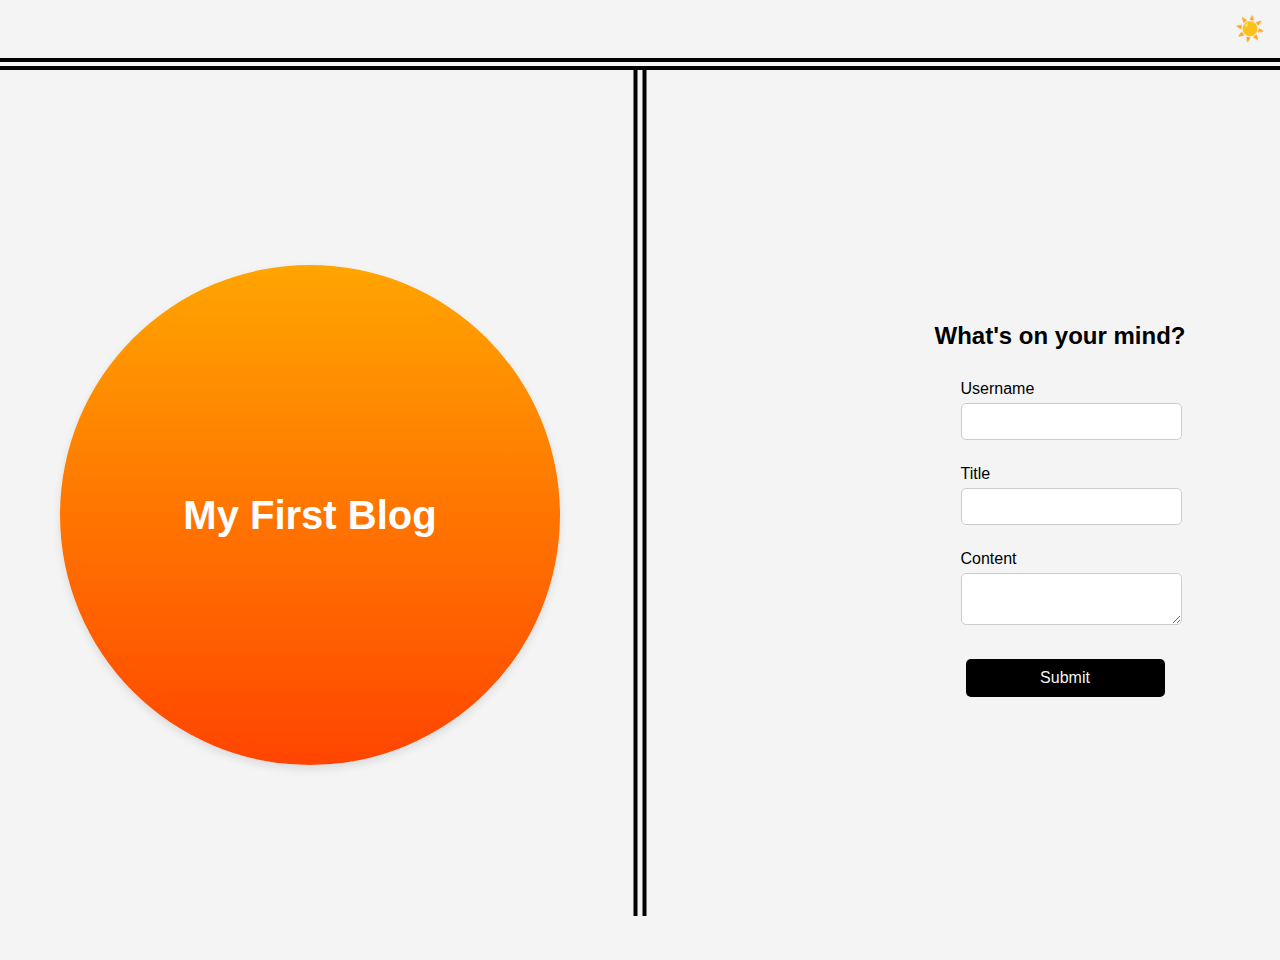
<file: index.html>
<!DOCTYPE html>
<html lang="en">
<head>
    <meta charset="UTF-8">
    <meta name="viewport" content="width=device-width, initial-scale=1.0">
    <title>Personal Blog - Landing Page</title>
    <link rel="stylesheet" href="assets/css/styles.css">
    <link rel="stylesheet" href="assets/css/form.css">
</head>
<body>
    <header class="header">
        <div class="toggle-container">
            <button id="toggleMode" class="toggle-btn">☀️</button>
        </div>
    </header>
    <div class="header-line"></div>
    <div class="center-lines"></div>
    <div class="container">
        <div class="left">
            <div class="circle">
                <h1>My First Blog</h1>
            </div>
        </div>
        <div class="right">
            <h2>What's on your mind?</h2>
            <form id="blogForm">
                <div class="form-group">
                    <label for="username">Username</label>
                    <input type="text" id="username" name="username" required>
                </div>
                <div class="form-group">
                    <label for="title">Title</label>
                    <input type="text" id="title" name="title" required>
                </div>
                <div class="form-group">
                    <label for="content">Content</label>
                    <textarea id="content" name="content" required></textarea>
                </div>
                <button type="submit">Submit</button>
            </form>
            <p id="errorMessage" class="error"></p>
        </div>
    </div>
    <script src="assets/js/logic.js"></script>
</body>
</html>
</file>
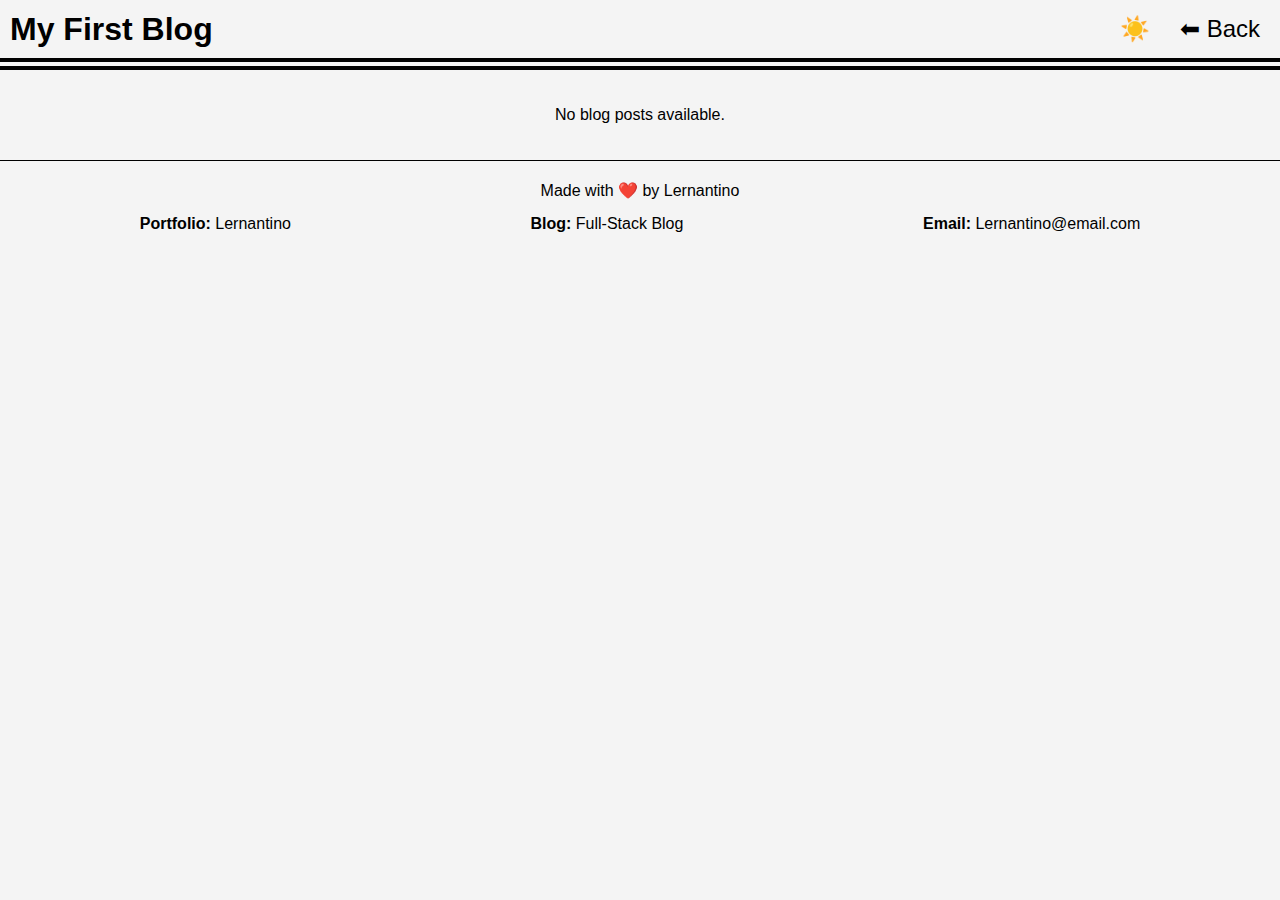
<file: blog.html>
<!DOCTYPE html>
<html lang="en">
<head>
    <meta charset="UTF-8">
    <meta name="viewport" content="width=device-width, initial-scale=1.0">
    <title>Personal Blog - Blog Posts</title>
    <link rel="stylesheet" href="assets/css/blog.css">
</head>
<body>
    <header class="header">
        <h1>My First Blog</h1>
        <div class="toggle-container">
            <button id="toggleMode" class="toggle-btn">☀️</button>
            <button id="backButton" class="back-btn">⬅ Back</button>
        </div>
    </header>
    <div class="header-line"></div>
    <main class="main-content">
        <!-- Blog posts will be dynamically inserted here -->
    </main>
    <footer>
        <p>Made with ❤️ by Lernantino</p>
        <div class="footer-links">
            <p><strong>Portfolio:</strong> Lernantino</p>
            <p><strong>Blog:</strong> Full-Stack Blog</p>
            <p><strong>Email:</strong> Lernantino@email.com</p>
        </div>
    </footer>
    <script src="assets/js/blog.js"></script>
</body>
</html>
</file>
<file: assets/css/styles.css>
body {
    font-family: Arial, sans-serif;
    background-color: #f4f4f4;
    color: #000;
    transition: background-color 0.3s, color 0.3s;
    margin: 0;
    padding: 0;
    position: relative; /* Add this */
}

body.dark-mode {
    background-color: #000;
    color: #000;
}

.header {
    display: flex;
    justify-content: flex-end;
    align-items: center;
    padding: 10px;
    background-color: #f4f4f4;
    border-bottom: 4px solid #000;
}
header.dark-mode {
    background-color: #000;
    
}
.header-line {
    width: 100%;
    height: 4px;
    background-color: #000;
    margin-top: 4px; /* Add space between lines */
}

.center-lines {
    position: absolute;
    left: 50%;
    transform: translateX(-50%);
    width: 13px; /* Adjust based on the space between lines */
    height: calc(100vh - 54px); /* Adjust to cover the remaining viewport height */
    display: flex;
    justify-content: space-between;
    z-index: -1; /* Ensure it stays behind other elements */
}

.center-lines::before,
.center-lines::after {
    content: '';
    width: 4px;
    height: 100%;
    background-color: #000;
}

.toggle-container {
    display: flex;
    justify-content: flex-end;
    align-items: center;
    width: auto;
}

.toggle-btn {
    padding: 0;
    cursor: pointer;
    background: none;
    border: none;
    font-size: 24px;
    outline: none;
}

.toggle-btn:hover {
    background-color: rgba(0, 0, 0, 0.1);
    border-radius: 50%;
}

.container {
    display: flex;
    max-width: 2000px;
    margin: 0 auto;
    padding: 20px;
    align-items: center;
    justify-content: center;
    height: calc(100vh - 54px); /* Adjust based on header height and margin-top */
    gap: 100px; /* Add space between left and right */
}

.left {
    flex: 1;
    display: flex;
    align-items: center;
    justify-content: center;
    padding: 20px;
    box-sizing: border-box;
}

.circle {
    width: 700px;
    height: 700px;
    background: linear-gradient(to bottom, #ffa500, #ff4500);
    border-radius: 50%;
    display: flex;
    align-items: center;
    justify-content: center;
    box-shadow: 0 4px 8px rgba(0, 0, 0, 0.1);
}

.circle h1 {
    font-size: 2.5em;
    color: #fff;
    text-align: center;
}

.right {
    flex: 1;
    display: flex;
    flex-direction: column;
    align-items: center;
    padding: 20px;
    background-color: #f4f4f4;
}

.right h2 {
    font-size: 1.5em;
    margin-bottom: 20px;
    text-align: center;
    padding-bottom: 10px;
    width: 100%;
}

button {
    padding: 10px;
    margin: 5px;
    cursor: pointer;
    width: 100%;
    background-color: #000;
    color: #f4f4f4;
    border: none;
    border-radius: 5px;
    font-size: 16px;
}

button:hover {
    background-color: #444;
}

a {
    color: inherit;
}
</file>
<file: assets/css/form.css>
body {
    font-family: Arial, sans-serif;
    background-color: #f4f4f4;
    color: #000;
    transition: background-color 0.3s, color 0.3s;
    margin: 0;
    padding: 0;
    position: relative;
    overflow: hidden; /* Prevent scrolling below the page */
}

body.dark-mode {
    background-color: #000;
    color: #f4f4f4;
}

.header {
    display: flex;
    justify-content: flex-end;
    align-items: center;
    padding: 10px;
    background-color: #f4f4f4;
    border-bottom: 4px solid #000;
    transition: background-color 0.3s, border-color 0.3s;
}

.header.dark-mode {
    background-color: #000;
    border-bottom-color: #fff;
}

.header-line {
    width: 100%;
    height: 4px;
    background-color: #000;
    margin-top: 4px; /* Add space between lines */
    transition: background-color 0.3s;
}

.header-line.dark-mode {
    background-color: #fff;
}

.center-lines {
    position: absolute;
    left: 50%;
    transform: translateX(-50%);
    width: 13px; /* Adjust based on the space between lines */
    height: calc(100vh - 54px); /* Adjust to cover the remaining viewport height */
    display: flex;
    justify-content: space-between;
    z-index: 1; /* Ensure it stays behind other elements */
}

.center-lines::before,
.center-lines::after {
    content: '';
    width: 4px;
    height: 100%;
    background-color: #000;
    transition: background-color 0.3s;
}

body.dark-mode .center-lines::before,
body.dark-mode .center-lines::after {
    background-color: #fff;
}

.toggle-container {
    display: flex;
    justify-content: flex-end;
    align-items: center;
    width: auto;
}

.toggle-btn {
    padding: 0;
    cursor: pointer;
    background: none;
    border: none;
    font-size: 24px;
    outline: none;
}

.toggle-btn:hover {
    background-color: rgba(0, 0, 0, 0.1);
    border-radius: 50%;
}

.container {
    display: flex;
    max-width: 1200px;
    margin: 0 auto;
    padding: 20px;
    align-items: center;
    justify-content: center;
    height: calc(100vh - 50px);
    gap: 300px; /* Add space between left and right */
}

.left {
    flex: 1;
    display: flex;
    align-items: center;
    justify-content: center;
    padding: 20px;
    box-sizing: border-box;
}

.circle {
    width: 500px;
    height: 500px;
    background: linear-gradient(to bottom, #ffa500, #ff4500);
    border-radius: 50%;
    display: flex;
    align-items: center;
    justify-content: center;
    box-shadow: 0 4px 8px rgba(0, 0, 0, 0.1);
}

.circle h1 {
    font-size: 2.5em;
    color: #fff;
    text-align: center;
}

.right {
    flex: 1;
    display: flex;
    flex-direction: column;
    align-items: center;
    padding: 20px;
    background-color: #f4f4f4;
    transition: background-color 0.3s;
}

.right.dark-mode {
    background-color: #333;
}

.right h2 {
    font-size: 1.5em;
    margin-bottom: 20px;
    text-align: center;
    padding-bottom: 10px;
    width: 100%;
}

.form-group {
    width: 100%;
    margin-bottom: 15px;
}

.form-group label {
    display: block;
    margin-bottom: 5px;
}

.form-group input,
.form-group textarea {
    width: 100%;
    padding: 10px;
    margin-bottom: 10px;
    border: 1px solid #ccc;
    border-radius: 5px;
    transition: border-color 0.3s, background-color 0.3s;
}

body.dark-mode .form-group input,
body.dark-mode .form-group textarea {
    background-color: #555;
    border-color: #777;
    color: #f4f4f4;
}

button {
    padding: 10px;
    margin: 5px;
    cursor: pointer;
    width: 100%;
    background-color: #000;
    color: #f4f4f4;
    border: none;
    border-radius: 5px;
    font-size: 16px;
}

button:hover {
    background-color: #444;
}

a {
    color: inherit;
}

.error {
    color: red;
    margin-top: 10px;
}
</file>
<file: assets/css/blog.css>
body {
    font-family: Arial, sans-serif;
    background-color: #f4f4f4;
    color: #000;
    transition: background-color 0.3s, color 0.3s;
    margin: 0;
    padding: 0;
    position: relative;
    overflow: hidden; /* Prevent scrolling below the page */
}

body.dark-mode {
    background-color: #000;
    color: #f4f4f4;
}

.header {
    display: flex;
    justify-content: space-between;
    align-items: center;
    padding: 10px;
    background-color: #f4f4f4;
    border-bottom: 4px solid #000;
}

.header.dark-mode {
    background-color: #000;
    border-bottom: 4px solid #f4f4f4;
}

.header h1 {
    margin: 0;
    font-size: 2em;
}

.header-line {
    width: 100%;
    height: 4px;
    background-color: #000;
    margin-top: 4px; /* Add space between lines */
}

.header-line.dark-mode {
    background-color: #f4f4f4;
}

.toggle-container {
    display: flex;
    align-items: center;
}

.toggle-btn, .back-btn {
    padding: 5px 10px;
    cursor: pointer;
    background: none;
    border: none;
    font-size: 24px;
    outline: none;
    margin-left: 10px;
}

.toggle-btn:hover, .back-btn:hover {
    background-color: rgba(0, 0, 0, 0.1);
    border-radius: 5px;
}

.main-content {
    display: flex;
    flex-direction: column;
    align-items: center;
    padding: 20px;
}

.post {
    width: 100%;
    max-width: 800px;
    background-color: #fff;
    border: 1px solid #000;
    padding: 20px;
    margin-bottom: 20px;
    transition: background-color 0.3s, color 0.3s, border-color 0.3s;
}

.post.dark-mode {
    background-color: #333;
    color: #f4f4f4;
    border-color: #666;
}

.post h2 {
    margin: 0;
    font-size: 1.5em;
}

.post p {
    margin: 10px 0;
}

footer {
    padding: 20px;
    text-align: center;
    border-top: 1px solid #000;
    transition: background-color 0.3s, color 0.3s, border-color 0.3s;
}

footer.dark-mode {
    background-color: #000;
    color: #f4f4f4;
    border-color: #f4f4f4;
}

.footer-links {
    display: flex;
    justify-content: space-around;
    margin-top: 10px;
}

.footer-links p {
    margin: 5px 0;
}

footer p {
    margin: 0;
}
</file>
